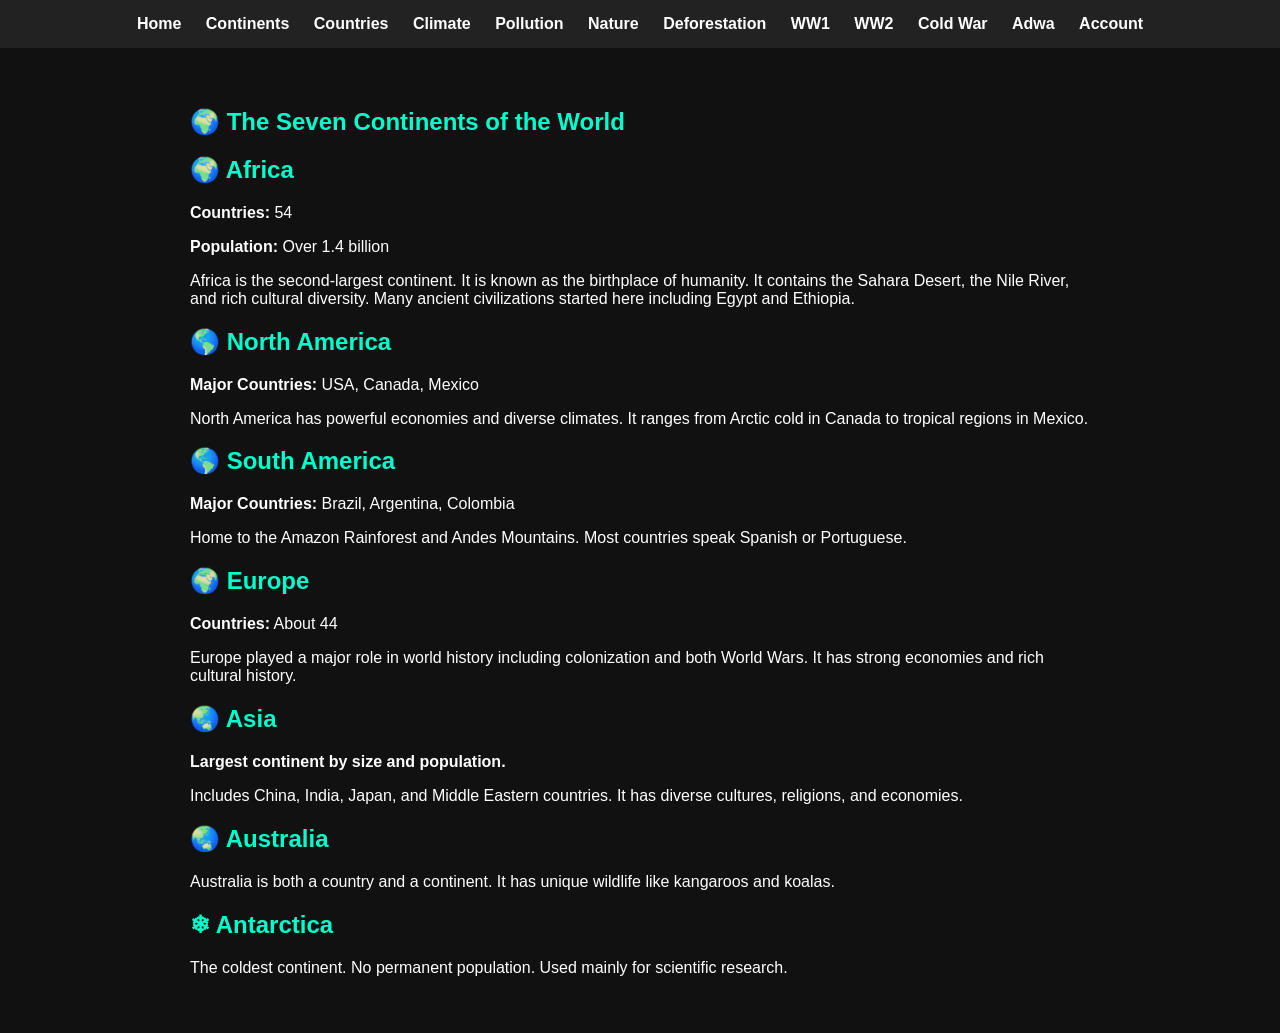
<file: continents.html>
<!DOCTYPE html>
<html>
<head>
    <title>Continents - Our World V2</title>
    <link rel="stylesheet" href="style.css">
</head>
<body>

<nav>
    <a href="index.html">Home</a>
    <a href="continents.html">Continents</a>
    <a href="countries.html">Countries</a>
    <a href="climate.html">Climate</a>
    <a href="pollution.html">Pollution</a>
    <a href="nature.html">Nature</a>
    <a href="deforestation.html">Deforestation</a>
    <a href="ww1.html">WW1</a>
    <a href="ww2.html">WW2</a>
    <a href="coldwar.html">Cold War</a>
    <a href="adwa.html">Adwa</a>
    <a href="account.html">Account</a>
</nav>
<section>
    <h1>🌍 The Seven Continents of the World</h1>

    <h2>🌍 Africa</h2>
    <p><strong>Countries:</strong> 54</p>
    <p><strong>Population:</strong> Over 1.4 billion</p>
    <p>Africa is the second-largest continent. It is known as the birthplace of humanity. It contains the Sahara Desert, the Nile River, and rich cultural diversity. Many ancient civilizations started here including Egypt and Ethiopia.</p>

    <h2>🌎 North America</h2>
    <p><strong>Major Countries:</strong> USA, Canada, Mexico</p>
    <p>North America has powerful economies and diverse climates. It ranges from Arctic cold in Canada to tropical regions in Mexico.</p>

    <h2>🌎 South America</h2>
    <p><strong>Major Countries:</strong> Brazil, Argentina, Colombia</p>
    <p>Home to the Amazon Rainforest and Andes Mountains. Most countries speak Spanish or Portuguese.</p>

    <h2>🌍 Europe</h2>
    <p><strong>Countries:</strong> About 44</p>
    <p>Europe played a major role in world history including colonization and both World Wars. It has strong economies and rich cultural history.</p>

    <h2>🌏 Asia</h2>
    <p><strong>Largest continent by size and population.</strong></p>
    <p>Includes China, India, Japan, and Middle Eastern countries. It has diverse cultures, religions, and economies.</p>

    <h2>🌏 Australia</h2>
    <p>Australia is both a country and a continent. It has unique wildlife like kangaroos and koalas.</p>

    <h2>❄ Antarctica</h2>
    <p>The coldest continent. No permanent population. Used mainly for scientific research.</p>

</section>

</body>
</html>
</file>
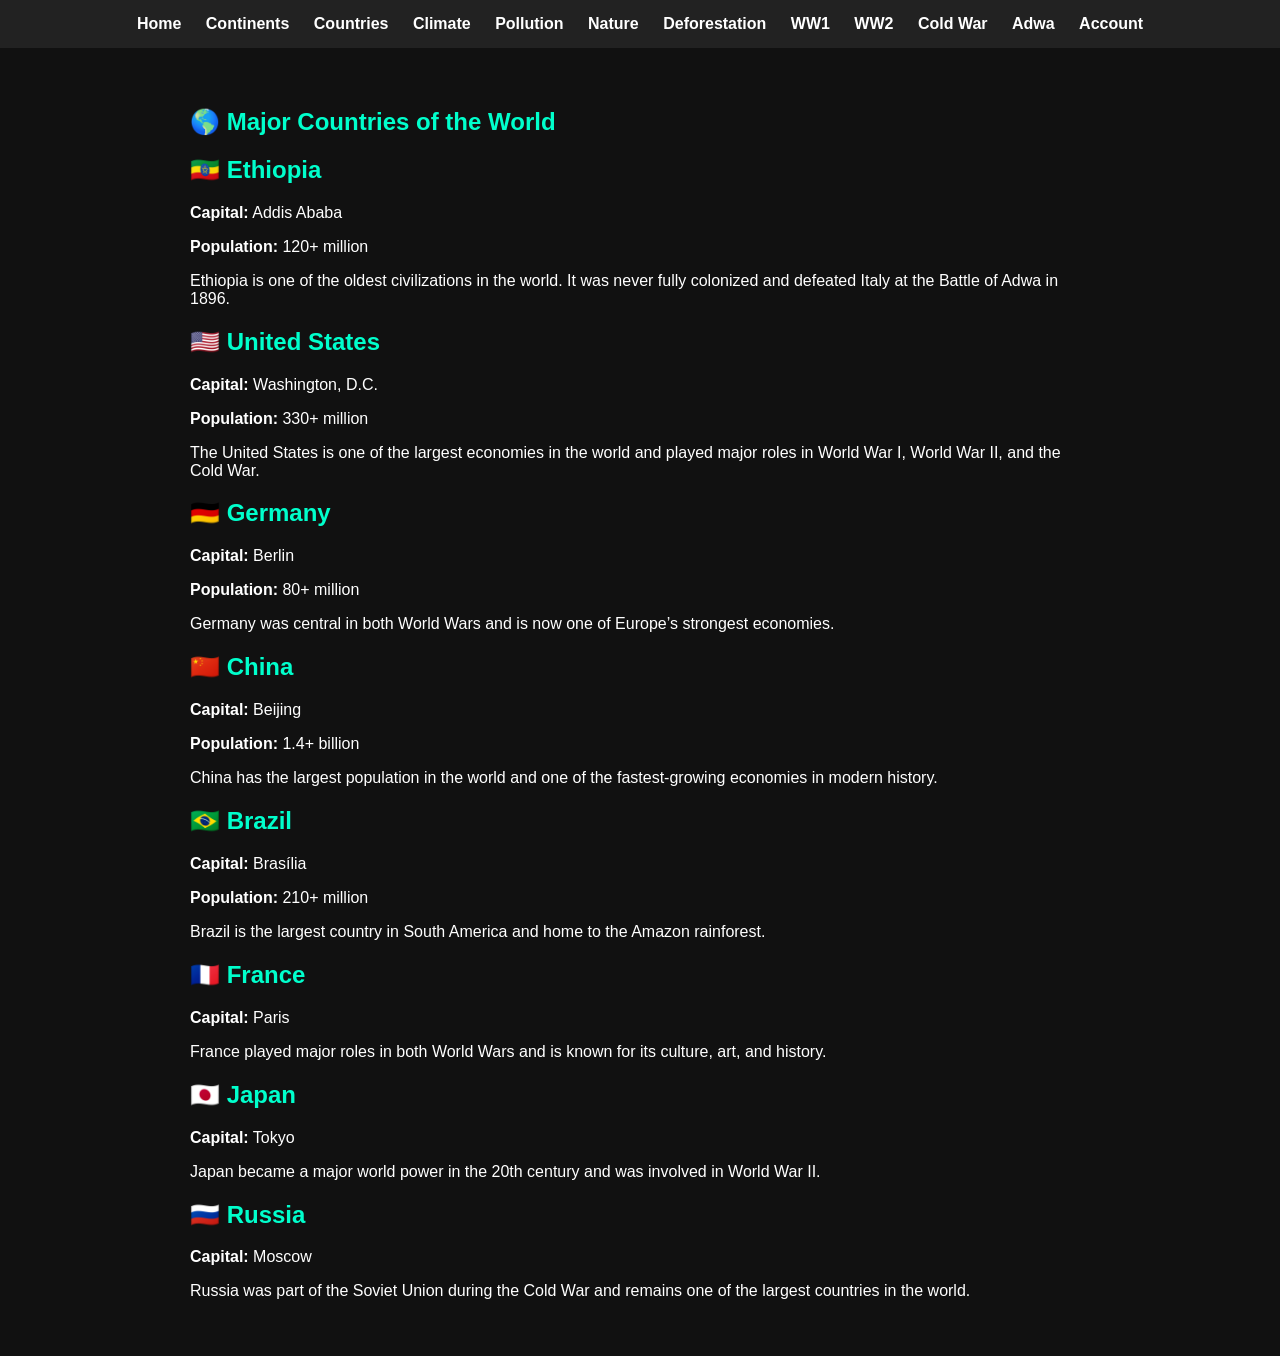
<file: countries.html>
<!DOCTYPE html>
<html>
<head>
    <title>Countries - Our World V2</title>
    <link rel="stylesheet" href="style.css">
</head>
<body>

<nav>
    <a href="index.html">Home</a>
    <a href="continents.html">Continents</a>
    <a href="countries.html">Countries</a>
    <a href="climate.html">Climate</a>
    <a href="pollution.html">Pollution</a>
    <a href="nature.html">Nature</a>
    <a href="deforestation.html">Deforestation</a>
    <a href="ww1.html">WW1</a>
    <a href="ww2.html">WW2</a>
    <a href="coldwar.html">Cold War</a>
    <a href="adwa.html">Adwa</a>
    <a href="account.html">Account</a>
</nav>

<section>
    <h1>🌎 Major Countries of the World</h1>

    <h2>🇪🇹 Ethiopia</h2>
    <p><strong>Capital:</strong> Addis Ababa</p>
    <p><strong>Population:</strong> 120+ million</p>
    <p>Ethiopia is one of the oldest civilizations in the world. It was never fully colonized and defeated Italy at the Battle of Adwa in 1896.</p>

    <h2>🇺🇸 United States</h2>
    <p><strong>Capital:</strong> Washington, D.C.</p>
    <p><strong>Population:</strong> 330+ million</p>
    <p>The United States is one of the largest economies in the world and played major roles in World War I, World War II, and the Cold War.</p>

    <h2>🇩🇪 Germany</h2>
    <p><strong>Capital:</strong> Berlin</p>
    <p><strong>Population:</strong> 80+ million</p>
    <p>Germany was central in both World Wars and is now one of Europe’s strongest economies.</p>

    <h2>🇨🇳 China</h2>
    <p><strong>Capital:</strong> Beijing</p>
    <p><strong>Population:</strong> 1.4+ billion</p>
    <p>China has the largest population in the world and one of the fastest-growing economies in modern history.</p>

    <h2>🇧🇷 Brazil</h2>
    <p><strong>Capital:</strong> Brasília</p>
    <p><strong>Population:</strong> 210+ million</p>
    <p>Brazil is the largest country in South America and home to the Amazon rainforest.</p>

    <h2>🇫🇷 France</h2>
    <p><strong>Capital:</strong> Paris</p>
    <p>France played major roles in both World Wars and is known for its culture, art, and history.</p>

    <h2>🇯🇵 Japan</h2>
    <p><strong>Capital:</strong> Tokyo</p>
    <p>Japan became a major world power in the 20th century and was involved in World War II.</p>

    <h2>🇷🇺 Russia</h2>
    <p><strong>Capital:</strong> Moscow</p>
    <p>Russia was part of the Soviet Union during the Cold War and remains one of the largest countries in the world.</p>

</section>

</body>
</html>
</file>
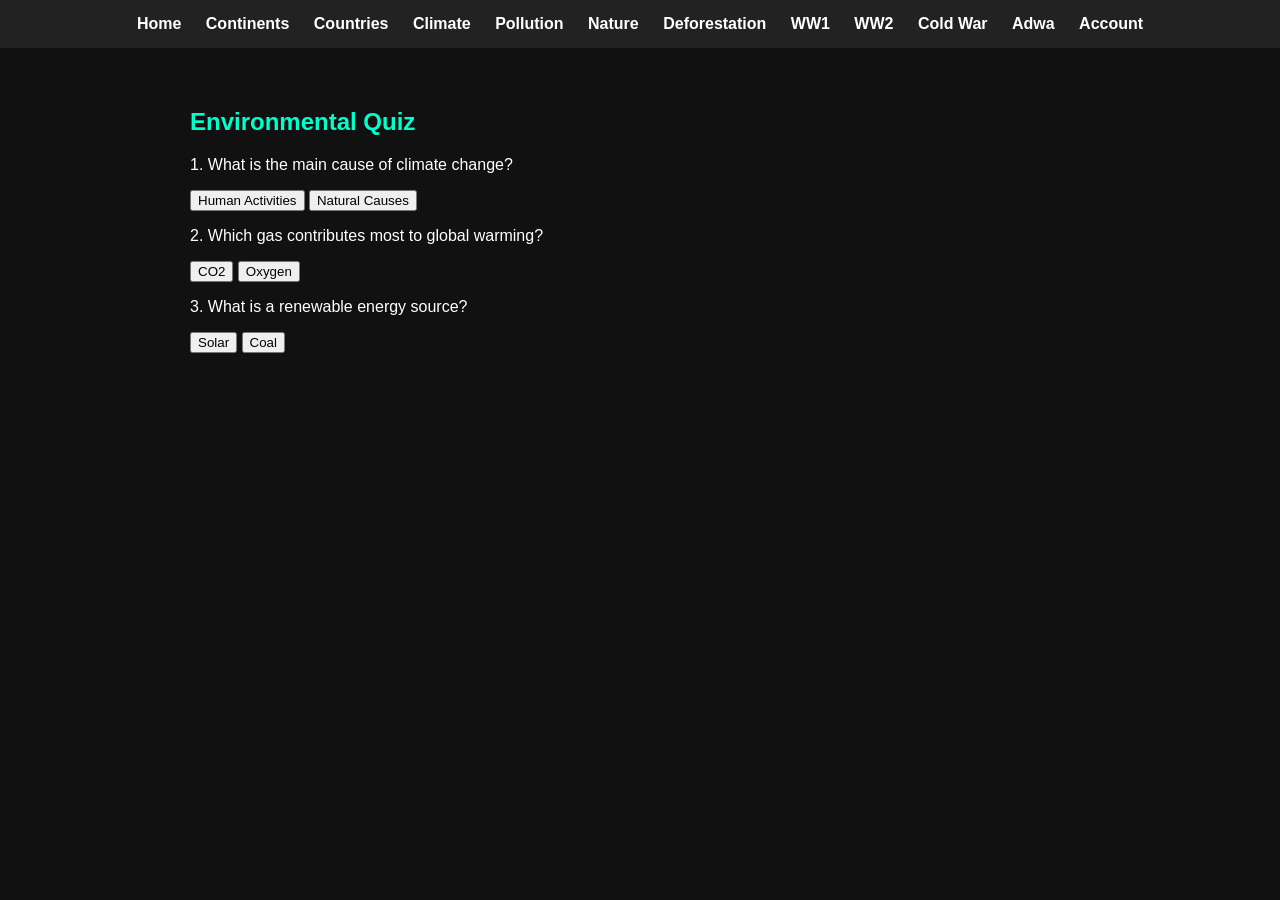
<file: quiz.html>
<!DOCTYPE html>
<html>
<head>
    <title>Quiz - Our World V2</title>
    <link rel="stylesheet" href="style.css">
</head>
<body>

<nav>
    <a href="index.html">Home</a>
    <a href="continents.html">Continents</a>
    <a href="countries.html">Countries</a>
    <a href="climate.html">Climate</a>
    <a href="pollution.html">Pollution</a>
    <a href="nature.html">Nature</a>
    <a href="deforestation.html">Deforestation</a>
    <a href="ww1.html">WW1</a>
    <a href="ww2.html">WW2</a>
    <a href="coldwar.html">Cold War</a>
    <a href="adwa.html">Adwa</a>
    <a href="account.html">Account</a>
</nav>

<section>
<h2>Environmental Quiz</h2>

<p>1. What is the main cause of climate change?</p>
<button onclick="alert('Correct! 🌍')">Human Activities</button>
<button onclick="alert('Try again!')">Natural Causes</button>

<p>2. Which gas contributes most to global warming?</p>
<button onclick="alert('Correct! CO2')">CO2</button>
<button onclick="alert('Try again!')">Oxygen</button>

<p>3. What is a renewable energy source?</p>
<button onclick="alert('Correct! Solar')">Solar</button>
<button onclick="alert('Try again!')">Coal</button>

</section>

<script src="script.js"></script>
</body>
</html>
</file>
<file: style.css>
body {
    margin: 0;
    font-family: Arial, Helvetica, sans-serif;
    background-color: #111;
    color: white;
}

header {
    text-align: center;
    padding: 40px;
    background: linear-gradient(to right, #0f2027, #203a43, #2c5364);
}

.hero {
    background-image: url("images/nature.jpg");
    background-size: cover;
    background-position: center;
    padding: 100px 20px;
}

nav {
    background-color: #222;
    text-align: center;
    padding: 15px;
}

nav a {
    color: white;
    text-decoration: none;
    margin: 10px;
    font-weight: bold;
}

nav a:hover {
    color: #00ffcc;
}

section {
    padding: 40px;
    max-width: 900px;
    margin: auto;
}

.content {
    line-height: 1.7;
}

.page-image, .home-image {
    width: 100%;
    margin: 20px 0;
    border-radius: 10px;
}

h1, h2 {
    color: #00ffcc;
}

ul {
    line-height: 1.8;
}

footer {
    text-align: center;
    padding: 20px;
    background-color: #222;
    margin-top: 40px;
}
</file>
